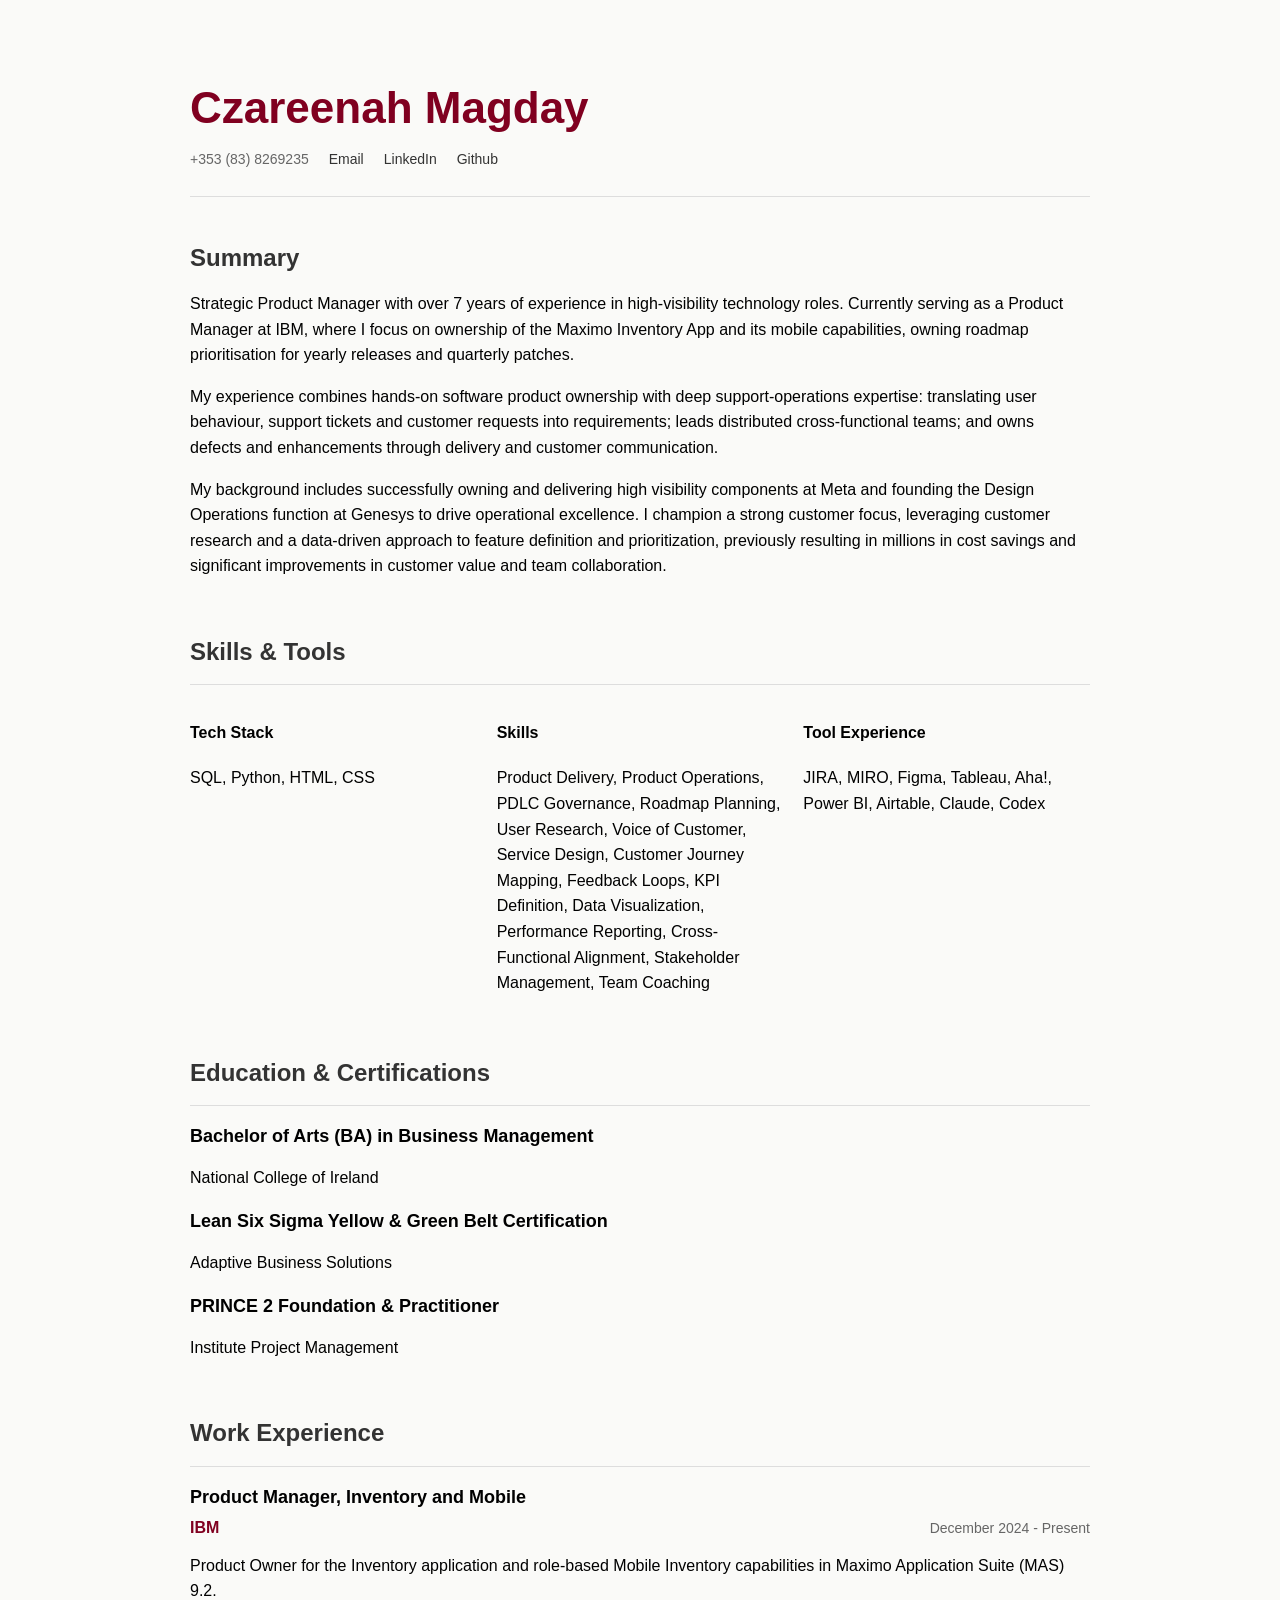
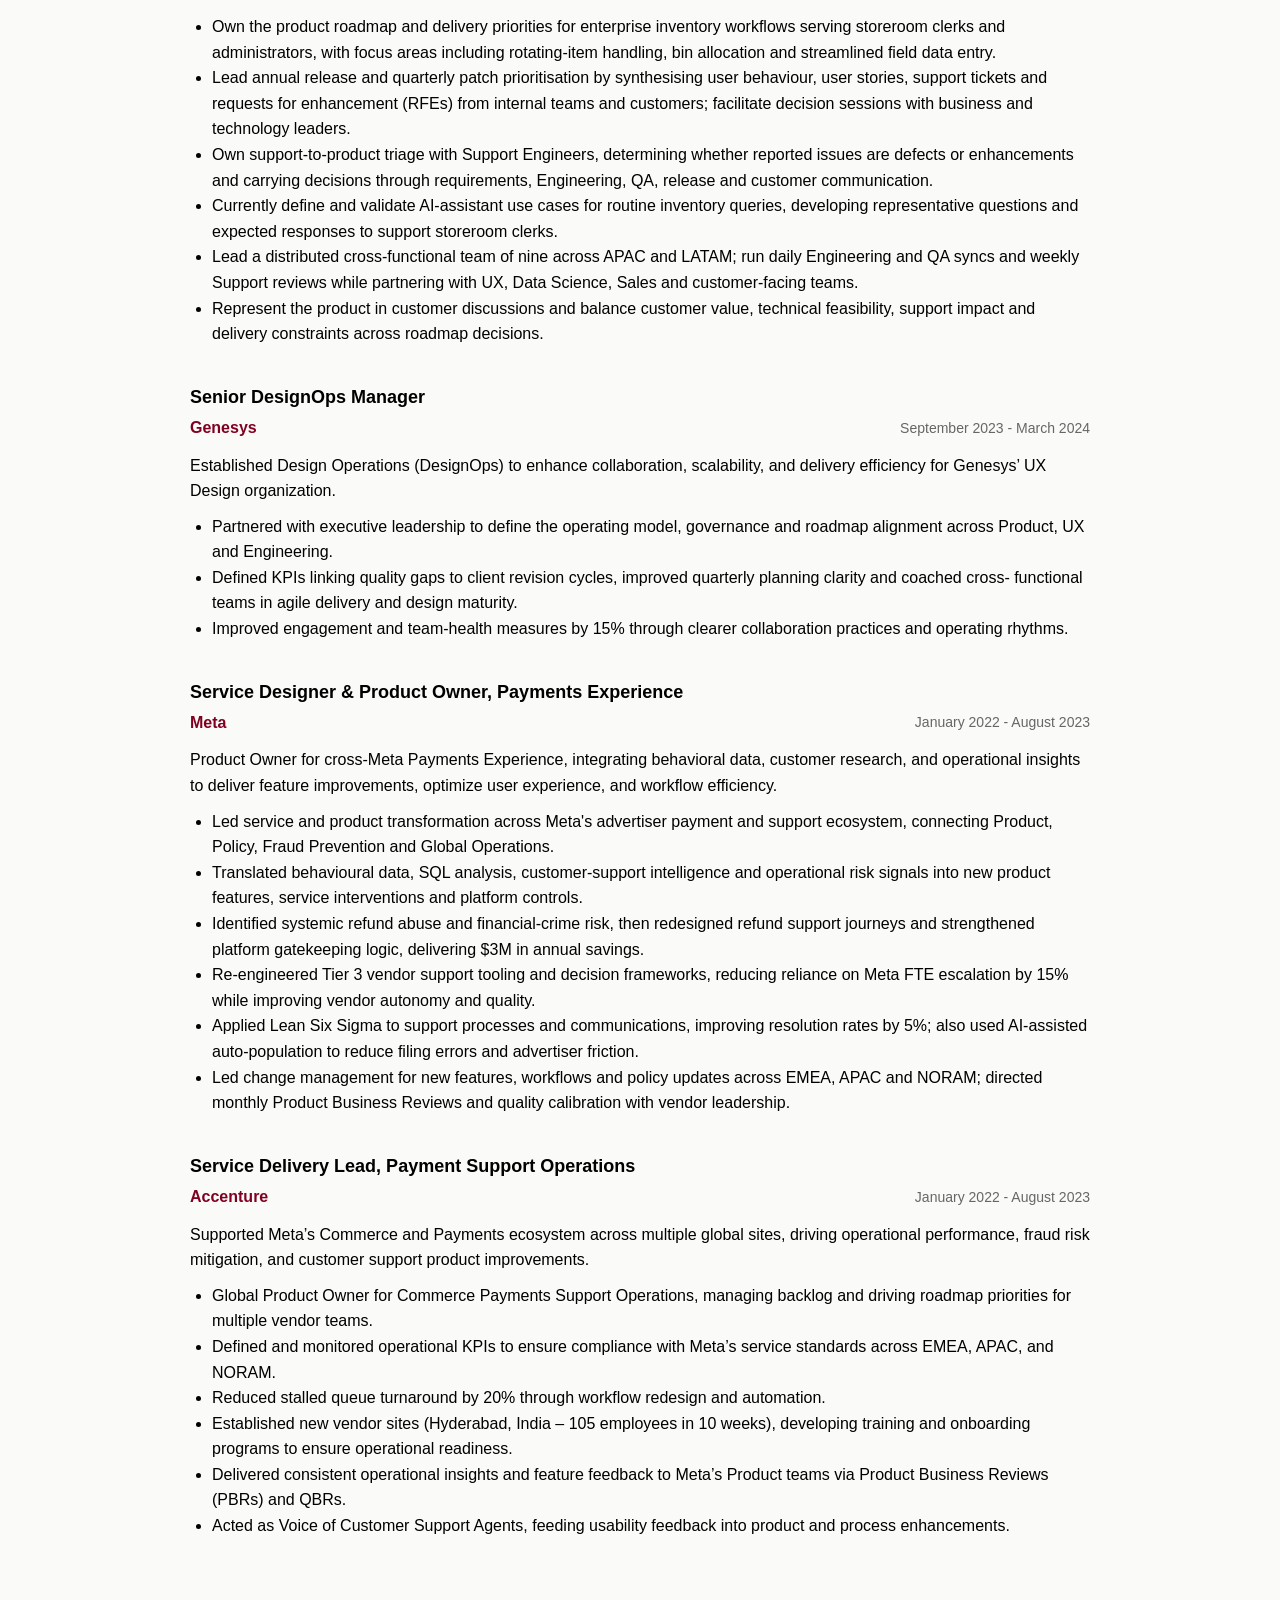
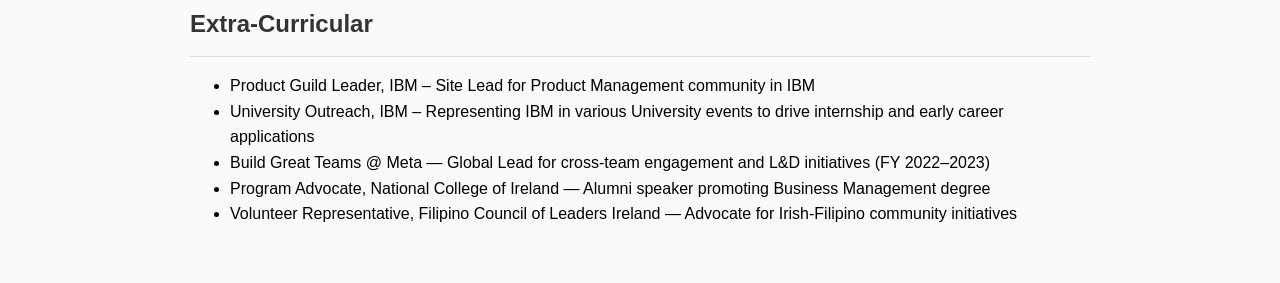
<file: index.html>
<!DOCTYPE html>
<html>

<head>
  <meta name="viewport" content="width=device-width, initial-scale=1.0">
  <title>Czareenah Magday - CV</title>
  <link rel="stylesheet" href="Lab3-CV-style.css">
</head>

<body>
  <section>
    <h1>Czareenah Magday</h1>
    <div class="contact">
      <p>+353 (83) 8269235</p>
      <a href="mailto:czareenah@icloud.com">Email</a>
      <a href="https://www.linkedin.com/in/cmagday">LinkedIn</a>
      <a href="https://www.github.com/czareenah">Github</a>
    </div>
  </section>
  <hr>


  <section>
    <h2>Summary</h2>
    <p>Strategic Product Manager with over 7 years of experience in high-visibility technology roles. Currently serving
      as a Product
      Manager at IBM, where I focus on ownership of the Maximo Inventory App and its mobile capabilities, owning roadmap
      prioritisation for yearly releases and quarterly patches. </p>

    <p>My experience combines hands-on software product ownership with
      deep support-operations expertise: translating user behaviour, support tickets and customer requests into
      requirements; leads
      distributed cross-functional teams; and owns defects and enhancements through delivery and customer communication.
    </p>

    <p>My background includes successfully owning and delivering high visibility components at Meta and founding the
      Design
      Operations function at Genesys to drive operational excellence. I champion a strong customer focus, leveraging
      customer
      research and a data-driven approach to feature definition and prioritization, previously resulting in millions in
      cost savings and
      significant improvements in customer value and team collaboration.</p>
  </section>

  <section id="skills">
    <h2>Skills & Tools</h2>
    <hr>
    <div class="skills-grid">
      <article>
        <h4>Tech Stack</h4>
        <p>SQL, Python, HTML, CSS</p>
      </article>

      <article>
        <h4>Skills</h4>
        <p>Product Delivery, Product Operations, PDLC Governance, Roadmap Planning, User
          Research, Voice of Customer, Service Design, Customer Journey Mapping, Feedback
          Loops, KPI Definition, Data Visualization, Performance Reporting, Cross-Functional
          Alignment, Stakeholder Management, Team Coaching</p>
      </article>

      <article>
        <h4>Tool Experience</h4>
        <p>JIRA, MIRO, Figma, Tableau, Aha!, Power BI, Airtable, Claude, Codex</p>
      </article>
    </div>
  </section>


  <section id="education">
    <h2>Education & Certifications</h2>
    <hr>
    <article>
      <h3>Bachelor of Arts (BA) in Business Management</h3>
      <p>National College of Ireland</p>
    </article>

    <article>
      <h3>Lean Six Sigma Yellow & Green Belt Certification</h3>
      <p>Adaptive Business Solutions</p>
    </article>

    <article>
      <h3>PRINCE 2 Foundation & Practitioner</h3>
      <p>Institute Project Management</p>
    </article>

  </section>

  <section id="experience">
    <h2>Work Experience</h2>
    <hr>
    <article>
      <h3>Product Manager, Inventory and Mobile</h3>
      <div class="job-details">
        <p class="employer">IBM</p>
        <p class="dates">December 2024 - Present</p>
      </div>
      <p>Product Owner for the Inventory application and role-based Mobile Inventory capabilities in Maximo Application
        Suite (MAS)
        9.2. </p>
      <ul>
        <li>Own the product roadmap and delivery priorities for enterprise inventory workflows serving storeroom clerks
          and administrators, with focus areas including rotating-item handling, bin allocation and streamlined field
          data
          entry.</li>
        <li>Lead annual release and quarterly patch prioritisation by synthesising user behaviour, user stories, support
          tickets and requests for enhancement (RFEs) from internal teams and customers; facilitate decision sessions
          with business and technology leaders.</li>
        <li>Own support-to-product triage with Support Engineers, determining whether reported issues are defects or
          enhancements and carrying decisions through requirements, Engineering, QA, release and customer
          communication.</li>
        <li>Currently define and validate AI-assistant use cases for routine inventory queries, developing
          representative
          questions and expected responses to support storeroom clerks.</li>
        <li>Lead a distributed cross-functional team of nine across APAC and LATAM; run daily Engineering and QA syncs
          and weekly Support reviews while partnering with UX, Data Science, Sales and customer-facing teams.</li>
        <li>Represent the product in customer discussions and balance customer value, technical feasibility, support
          impact
          and delivery constraints across roadmap decisions.</li>
      </ul>
    </article>


    <article>
      <h3>Senior DesignOps Manager</h3>
      <div class="job-details">
        <p class="employer">Genesys</p>
        <p class="dates">September 2023 - March 2024</p>
      </div>
      <p>Established Design Operations (DesignOps) to enhance collaboration, scalability, and delivery efficiency for
        Genesys’ UX
        Design organization.</p>
      <ul>
        <li>Partnered with executive leadership to define the operating model, governance and roadmap alignment across
          Product, UX and Engineering.</li>
        <li>Defined KPIs linking quality gaps to client revision cycles, improved quarterly planning clarity and coached
          cross-
          functional teams in agile delivery and design maturity.</li>
        <li>Improved engagement and team-health measures by 15% through clearer collaboration practices and operating
          rhythms. </li>
      </ul>
    </article>


    <article>
      <h3>Service Designer & Product Owner, Payments Experience</h3>
      <div class="job-details">
        <p class="employer">Meta</p>
        <p class="dates">January 2022 - August 2023</p>
      </div>
      <p>Product Owner for cross-Meta Payments Experience, integrating behavioral data, customer research, and
        operational
        insights to deliver feature improvements, optimize user experience, and workflow efficiency.</p>
      <ul>
        <li>Led service and product transformation across Meta's advertiser payment and support ecosystem, connecting
          Product, Policy, Fraud Prevention and Global Operations.</li>
        <li>Translated behavioural data, SQL analysis, customer-support intelligence and operational risk signals into
          new
          product features, service interventions and platform controls.</li>
        <li>Identified systemic refund abuse and financial-crime risk, then redesigned refund support journeys and
          strengthened platform gatekeeping logic, delivering $3M in annual savings.</li>
        <li>Re-engineered Tier 3 vendor support tooling and decision frameworks, reducing reliance on Meta FTE
          escalation
          by 15% while improving vendor autonomy and quality.</li>
        <li>Applied Lean Six Sigma to support processes and communications, improving resolution rates by 5%; also used
          AI-assisted auto-population to reduce filing errors and advertiser friction.</li>
        <li>Led change management for new features, workflows and policy updates across EMEA, APAC and NORAM;
          directed monthly Product Business Reviews and quality calibration with vendor leadership.</li>
      </ul>
    </article>


    <article>
      <h3>Service Delivery Lead, Payment Support Operations</h3>
      <div class="job-details">
        <p class="employer">Accenture</p>
        <p class="dates">January 2022 - August 2023</p>
      </div>
      <p>Supported Meta’s Commerce and Payments ecosystem across multiple global sites, driving operational performance,
        fraud
        risk mitigation, and customer support product improvements.</p>
      <ul>
        <li>Global Product Owner for Commerce Payments Support Operations, managing backlog and driving roadmap
          priorities for multiple vendor teams.</li>
        <li>Defined and monitored operational KPIs to ensure compliance with Meta’s service standards across EMEA,
          APAC, and NORAM.</li>
        <li>Reduced stalled queue turnaround by 20% through workflow redesign and automation.</li>
        <li>Established new vendor sites (Hyderabad, India – 105 employees in 10 weeks), developing training and
          onboarding programs to ensure operational readiness.</li>
        <li>Delivered consistent operational insights and feature feedback to Meta’s Product teams via Product Business
          Reviews (PBRs) and QBRs.</li>
        <li>Acted as Voice of Customer Support Agents, feeding usability feedback into product and process enhancements.
        </li>
      </ul>
    </article>


  </section>


  <section>
    <h2>Extra-Curricular</h2>
    <hr>
    <ul>
      <li>Product Guild Leader, IBM – Site Lead for Product Management community in IBM</li>
      <li>University Outreach, IBM – Representing IBM in various University events to drive internship and early career
        applications</li>
      <li>Build Great Teams @ Meta — Global Lead for cross-team engagement and L&D initiatives (FY 2022–2023)</li>
      <li>Program Advocate, National College of Ireland — Alumni speaker promoting Business Management degree</li>
      <li>Volunteer Representative, Filipino Council of Leaders Ireland — Advocate for Irish-Filipino community
        initiatives</li>
    </ul>
  </section>
</body>


</html>
</file>
<file: Lab3-CV-style.css>
body {
    background-color: #FAFAF8;
    font-family: Arial, Helvetica, sans-serif;
    max-width: 960px;
    margin: 0 auto;
    padding: 30px;
    line-height: 1.4;
    box-sizing: border-box;
}
h1 {
    color: #800020;
    font-size: clamp(28px, 5vw, 44px);
    font-weight: 700;
    margin-bottom: 10px;
}
h2 {
    font-size: 24px;
    color: #333;
    margin-bottom: 16px;
}
h3 {
    font-size: 18px;
    font-weight: 600;
    margin-bottom: 5px;
}
p {
    line-height: 1.6;
}
li {
    line-height: 1.6;
}
.contact {
    font-size: 14px;
    color: #666;
    display: flex;
    gap: 20px;
    flex-wrap: wrap;
    align-items: center;
}
.contact p {
    margin: 0;
}
.contact a {
    color: #333;
    text-decoration: none;
    font-weight: 500;
}
.contact a:hover {
    color:#800020;
}
section {
    padding-top: 10px;
    padding-bottom: 10px;
}
hr {
    border: none;
    border-top: 1px solid #DDDDDD;
    margin: 15px 0;
}
article {
    margin-bottom: 2px;
    padding-bottom: 2px;
}
#experience article {
    margin-bottom: 8px;
    padding-bottom: 8px;
}
.employer {
    color: #800020;
    font-weight: 600;
    margin-top: 5px;
}
#education article {
    margin-bottom: 10px;
    padding-bottom: 0;
}
.skills-grid {
    display: flex;
    gap: 20px;
    justify-content: space-between;
}
.skills-grid article {
    flex: 1;
    min-width: 0;
}
.job-details {
    display: flex;
    justify-content: space-between;
    align-items: center;
    gap: 20px;
    flex-wrap: wrap;
}
.dates {
    font-size: 14px;
    color: #666666;
}
.job-details p {
    margin: 0;
}
#experience article > p {
    margin-top: 12px;
    margin-bottom: 10px;
}
#experience ul {
    padding-left: 22px;
    margin-top: 8px;
    margin-bottom: 12px;
}
@media (max-width: 600px) {
    .job-details {
        flex-direction: column;
        align-items: flex-start;
        gap: 4px;
    }
    
    .skills-grid {
        flex-direction: column;
        gap: 10px;
    }

}
</file>
